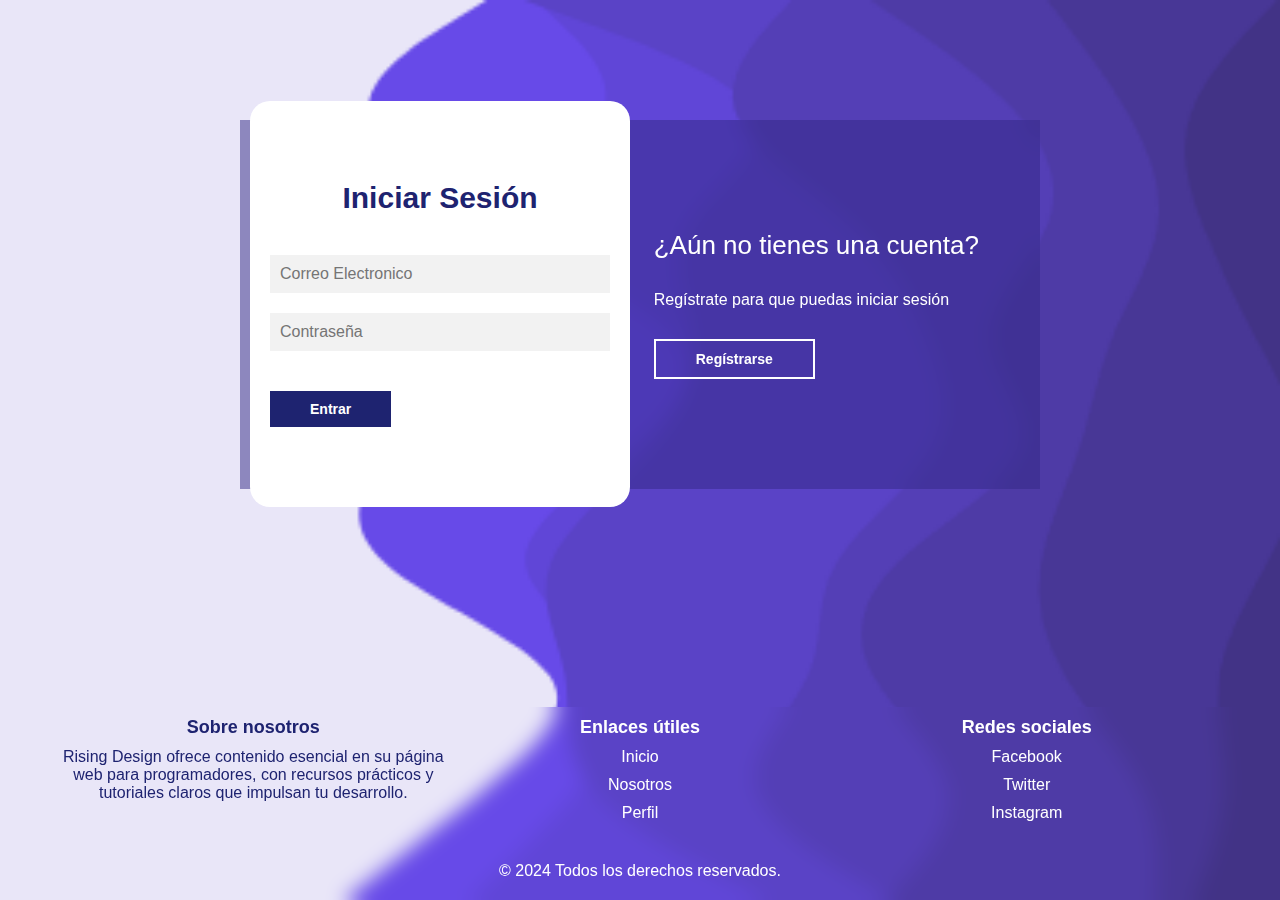
<file: pagina de muestra/index.html>
<!DOCTYPE html>
<html lang="es">

<head>
    <meta charset="UTF-8">
    <meta name="viewport" content="width=device-width, initial-scale=1.0">
    <title>Login y Register - MagtimusPro</title>
    <link rel="icon" type="image/page" href="imagenes/icono pag2.png">
    <link rel="stylesheet" href="assets/style.css">
</head>

<body>

    <main>
        <div class="contenedor__todo">
            <div class="caja__trasera">
                <div class="caja__trasera-login">
                    <h3>¿Ya tienes una cuenta?</h3>
                    <p>Inicia sesión para entrar en la página</p>
                    <button id="btn__iniciar-sesion">Iniciar Sesión</button>
                </div>
                <div class="caja__trasera-register">
                    <h3>¿Aún no tienes una cuenta?</h3>
                    <p>Regístrate para que puedas iniciar sesión</p>
                    <button id="btn__registrarse">Regístrarse</button>
                </div>
            </div>

            <!--Formulario de Login y registro-->
            <div class="contenedor__login-register">
                <!--Login-->
                <form action="" class="formulario__login">
                    <h2>Iniciar Sesión</h2>
                    <input type="text" placeholder="Correo Electronico">
                    <input type="password" placeholder="Contraseña">
                    <button>Entrar</button>
                </form>

                <!--Register-->
                <form action="php/registro_usuario_be.php" method="$_POST" class="formulario__register">
                    <h2>Regístrarse</h2>
                    <input type="text" placeholder="Nombre_completo" name="nombre_completo">
                    <input type="text" placeholder="Correo Electronico" name="correo">
                    <input type="text" placeholder="Usuario" name="usuario">
                    <input type="password" placeholder="Contraseña" name="contrasena">
                    <button>Regístrarse</button>
                </form>
            </div>
        </div>
    </main>
    <br>
    <br>
    <!-- pie de pagina -->
    <footer>
        <div class="container">
            <div class="row">
                <div class="col-md-1">
                    <h4>Sobre nosotros</h4>
                    <p>Rising Design ofrece contenido esencial en su página web para programadores, con recursos prácticos y tutoriales claros que impulsan tu desarrollo.</p>
                </div>
                <div class="col-md-4">
                    <h4>Enlaces útiles</h4>
                    <ul>
                        <li><a href="inicio.html">Inicio</a></li>
                        <li><a href="nosotros.html">Nosotros</a></li>
                        <li><a href="Perfil.html">Perfil</a></li>
                    </ul>
                </div>
                <div class="col-md-4">
                    <h4>Redes sociales</h4>
                    <ul>
                        <li><a href="#" target="_blank"><i class="fa fa-facebook"></i> Facebook</a></li>
                        <li><a href="#" target="_blank"><i class="fa fa-twitter"></i> Twitter</a></li>
                        <li><a href="#" target="_blank"><i class="fa fa-instagram"></i> Instagram</a></li>
                    </ul>
                </div>
            </div>
        </div>
        <div class="copyright">
            <p>&copy; 2024 Todos los derechos reservados.</p>
        </div>
    </footer>
</body>
<script src="js/script.js"></script>
</body>

</html>
</file>
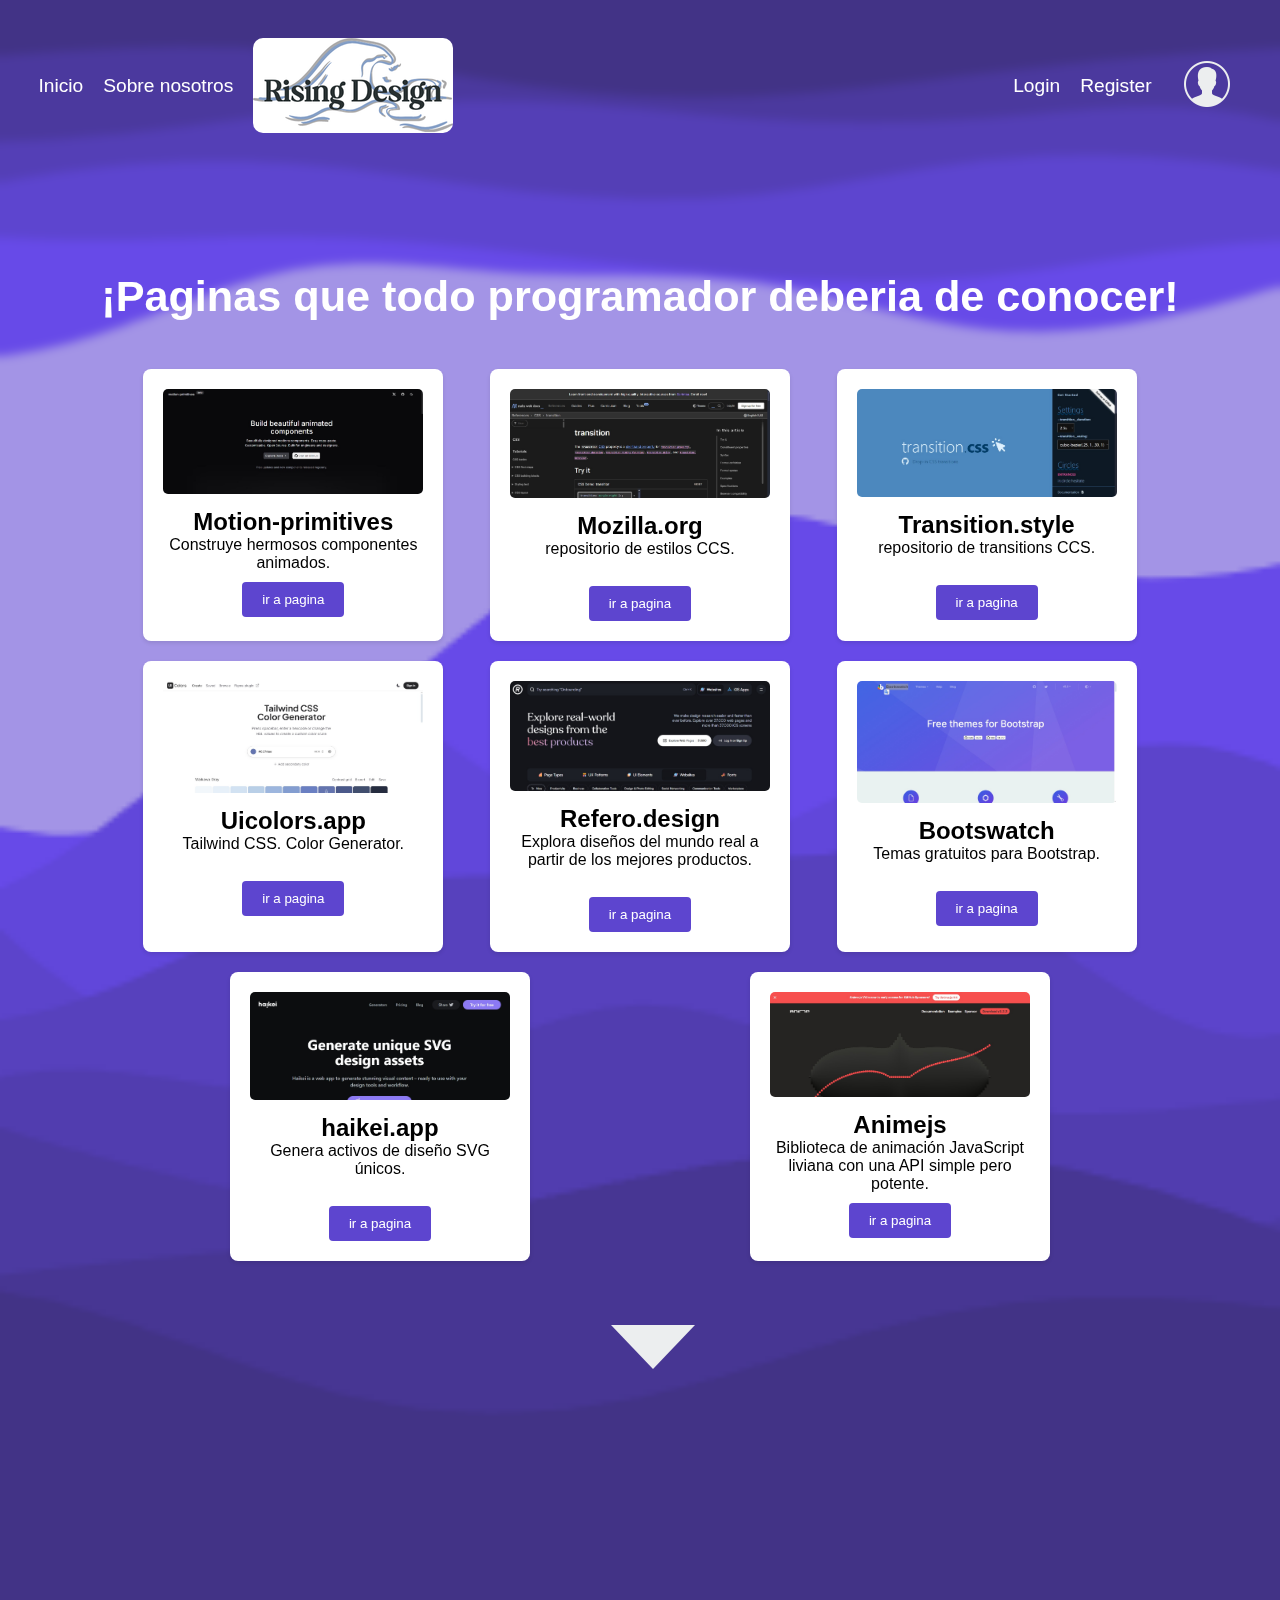
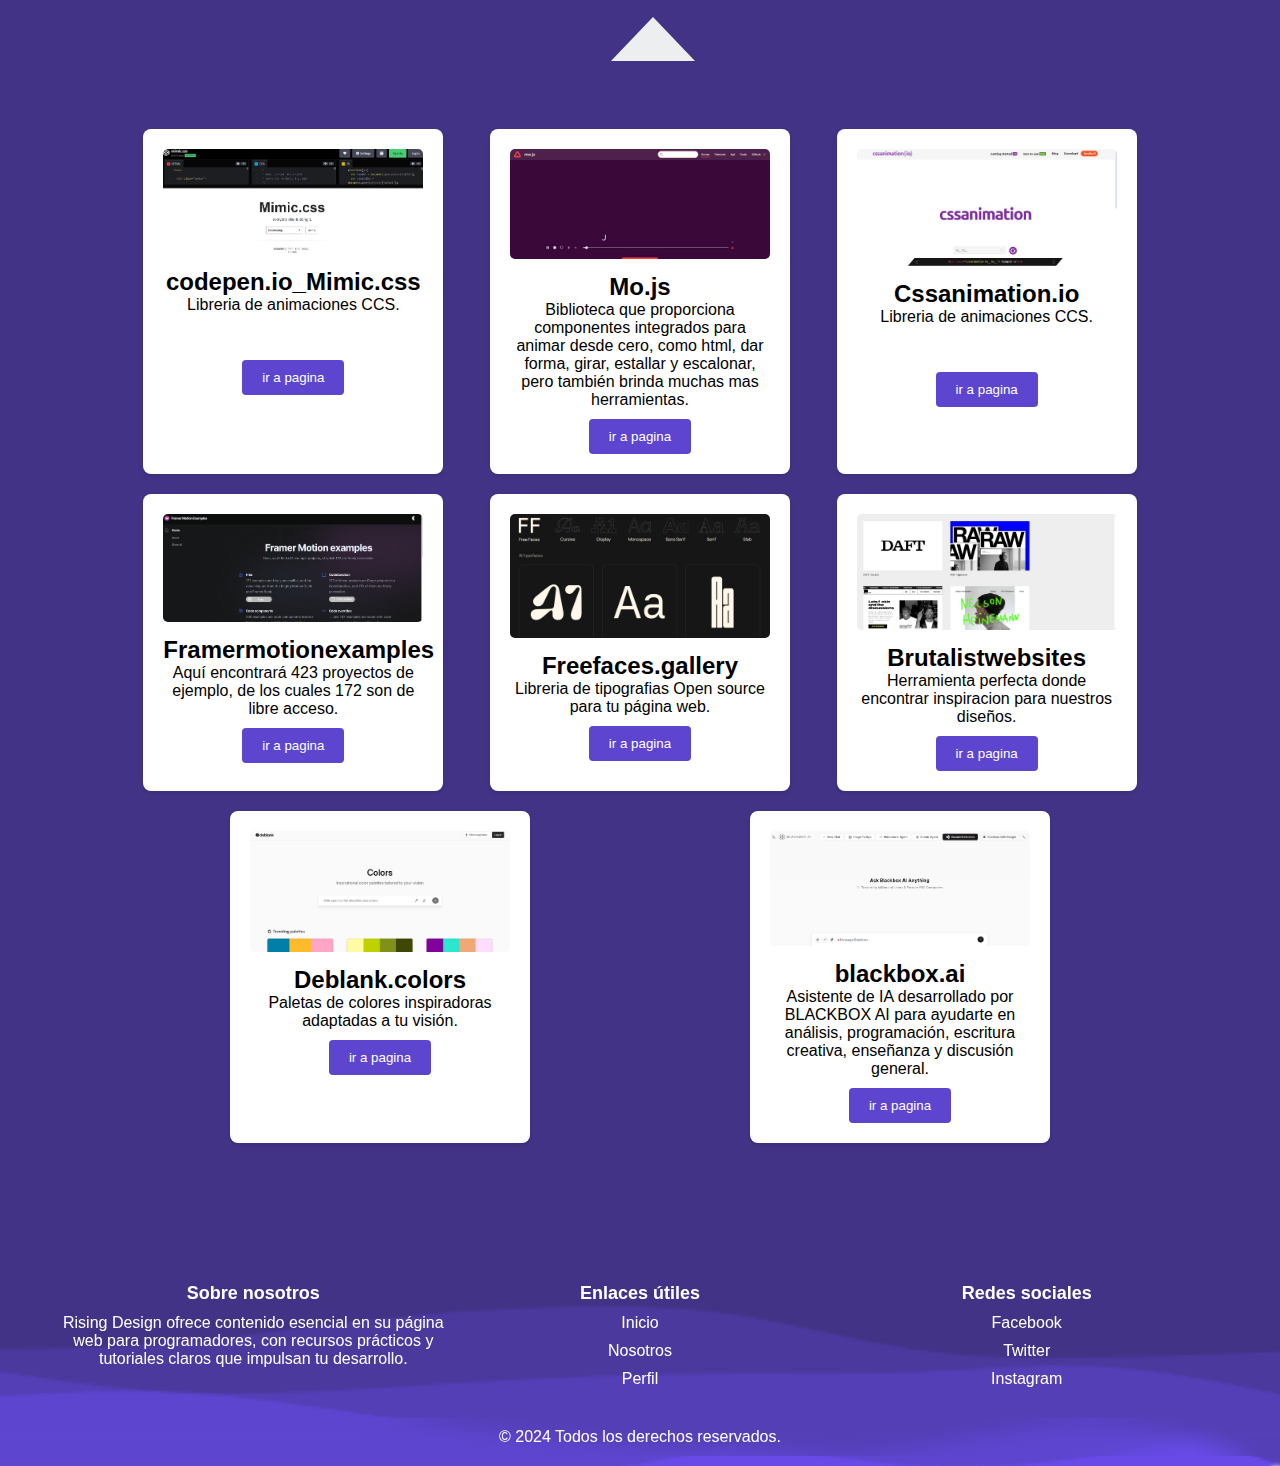
<file: pagina de muestra/inicio.html>
<!DOCTYPE html>
<html lang="es">

<head>
    <meta charset="UTF-8">
    <meta name="viewport" content="width=device-width, initial-scale=1.0">
    <title>Inicio</title>
    <link rel="stylesheet" href="assets/style_inicio.css">
    <link rel="icon" type="image/page" href="imagenes/icono pag2.png">
</head>

<body>
    <!-- barra de navegacion -->
    <nav class="nav">
        <ul class="nav-left">
            <li class="nav-item"><a href="#" class="nav-link">Inicio</a></li>
            <li class="nav-item"><a href="nosotros.html" class="nav-link">Sobre nosotros</a></li>
        </ul>
        <img class="logo" src="imagenes/Rising Design (1).png" alt="action">
        <ul class="nav-right">
            <li class="nav-item"><a href="index.html" class="nav-link">Login</a></li>
            <li class="nav-item"><a href="index.html" class="nav-link">Register</a></li>
        </ul>
        <a href="Perfil.html">
            <button class="nav-perfil" aria-label="Perfil navigation">
                <span class="nav-perfil-icon"></span>
            </button>
        </a>
    </nav>
    <!-- contenido -->
    
    <section class="sec-img">
        <h2 class="titulo">¡Paginas que todo programador deberia de conocer!</h2>
        <br>
        <div class="container">
            <div class="tool-card">
                <img src="imagenes/Motion-primitives.jpeg" alt="motion-primitives">
                <h2>Motion-primitives</h2>
                <p>Construye hermosos componentes animados.</p>
                <a href="https://motion-primitives.com"><button class="button">ir a pagina</button></a>
            </div>

            <div class="tool-card">
                <img src="imagenes/mozilla.org.jpeg" alt="mozilla.org">
                <h2>Mozilla.org</h2>
                <p>repositorio de estilos CCS.</p>
                <br>
                <a href="https://developer.mozilla.org/en-US/docs/Web/CSS/transition"><button class="button">ir a pagina</button></a>
            </div>

            <div class="tool-card">
                <img src="imagenes/transition.style.jpeg" alt="transition.style">
                <h2>Transition.style</h2>
                <p>repositorio de transitions CCS.</p>
                <br>
                <a href="https://www.transition.style"><button class="button">ir a pagina</button></a>
            </div>

            <div class="tool-card">
                <img src="imagenes/uicolors.jpeg" alt="uicolors.app">
                <h2>Uicolors.app</h2>
                <p>Tailwind CSS. Color Generator.</p>
                <br>
                <a href="https://uicolors.app/create"><button class="button">ir a pagina</button></a>
            </div>

            <div class="tool-card">
                <img src="imagenes/referodesign.jpeg" alt="Refero.design">
                <h2>Refero.design</h2>
                <p>Explora diseños del mundo real a partir de los mejores productos.</p>
                <br>
                <a href="https://refero.design"><button class="button">ir a pagina</button></a>
            </div>

            <div class="tool-card">
                <img src="imagenes/Bootswatch.jpeg" alt="Bootswatch">
                <h2>Bootswatch</h2>
                <p>Temas gratuitos para Bootstrap.    </p>
                <br>
                <a href="https://bootswatch.com"><button class="button">ir a pagina</button></a>
            </div>

            <div class="tool-card">
                <img src="imagenes/haikeiapp.jpeg" alt="haikei">
                <h2>haikei.app</h2>
                <p>Genera activos de diseño SVG únicos. </p>
                <br>
                <a href="https://haikei.app"><button class="button">ir a pagina</button></a>
            </div>

            <div class="tool-card">
                <img src="imagenes/Animejs.jpeg" alt="animejs">
                <h2>Animejs</h2>
                <p>Biblioteca de animación JavaScript liviana con una API simple pero potente.
                </p>
                <a href="https://animejs.com"><button class="button">ir a pagina</button></a>
            </div>
        </div>
        <img class="flecha" src="imagenes/flecha.png" alt="flecha">
    </section>
    <section class="sec-conten">
        <img class="flecha" src="imagenes/flecha - copia.png" alt="flecha2">
        <div class="container">
            <div class="tool-card">
                <img src="imagenes/mimic.css.jpeg" alt="Mimic.css">
                <h2>codepen.io_Mimic.css</h2>
                <p>Libreria de animaciones CCS. </p>
                <br>
                <br>
                <a href="https://codepen.io/etreacy/pen/ZJYoRV"><button class="button">ir a pagina</button></a>
            </div>

            <div class="tool-card">
                <img src="imagenes/mojs.jpeg" alt="mo.js">
                <h2>Mo.js</h2>
                <p>Biblioteca que proporciona componentes integrados para animar desde cero, como html, dar forma, girar, estallar y escalonar, pero también brinda muchas mas herramientas.</p>
                <a href="https://mojs.github.io"><button class="button">ir a pagina</button></a>
            </div>

            <div class="tool-card">
                <img src="imagenes/cssanimation logo.jpeg" alt="cssanimation.io">
                <h2>Cssanimation.io</h2>
                <p>Libreria de animaciones CCS. </p>
                <br>
                <br>
                <a href="https://cssanimation.io"><button class="button">ir a pagina</button></a>
            </div>

            <div class="tool-card">
                <img src="imagenes/Framer Motion examples.jpeg" alt="framermotionexamples">
                <h2>Framermotionexamples</h2>
                <p>Aquí encontrará 423 proyectos de ejemplo, de los cuales 172 son de libre acceso.</p>
                <a href="https://framermotionexamples.com"><button class="button">ir a pagina</button></a>
            </div>

            <div class="tool-card">
                <img src="imagenes/freefaces.jpeg" alt="freefaces.gallery">
                <h2>Freefaces.gallery</h2>
                <p>Libreria de tipografias Open source para tu página web. </p>
                <a href="https://www.freefaces.gallery"><button class="button">ir a pagina</button></a>
            </div>
            <div class="tool-card">
                <img src="imagenes/brutalistwebsites.jpeg" alt="brutalistwebsites">
                <h2>Brutalistwebsites</h2>
                <p>Herramienta perfecta donde encontrar inspiracion para nuestros diseños.</p>
                <a href="https://brutalistwebsites.com"><button class="button">ir a pagina</button></a>
            </div>

            <div class="tool-card">
                <img src="imagenes/Deblank.colors.jpeg" alt="deblank.colors">
                <h2>Deblank.colors</h2>
                <p>Paletas de colores inspiradoras adaptadas a tu visión. </p>
                <a href="https://deblank.com/colors"><button class="button">ir a pagina</button></a>
            </div>

            <div class="tool-card">
                <img src="imagenes/blackbox.ai.jpeg" alt="blackbox.ai">
                <h2>blackbox.ai</h2>
                <p>Asistente de IA desarrollado por BLACKBOX AI para ayudarte en análisis, programación, escritura creativa, enseñanza y discusión general. </p>
                <a href="https://www.blackbox.ai"><button class="button">ir a pagina</button></a>
            </div>
        </div>
    </section>

    <!-- pie de pagina -->
    <footer>
        <div class="container">
            <div class="row">
                <div class="col-md-4">
                    <h4>Sobre nosotros</h4>
                    <p>Rising Design ofrece contenido esencial en su página web para programadores, con recursos prácticos y tutoriales claros que impulsan tu desarrollo.</p>
                </div>
                <div class="col-md-4">
                    <h4>Enlaces útiles</h4>
                    <ul>
                        <li><a href="#">Inicio</a></li>
                        <li><a href="nosotros.html">Nosotros</a></li>
                        <li><a href="Perfil.html">Perfil</a></li>
                    </ul>
                </div>
                <div class="col-md-4">
                    <h4>Redes sociales</h4>
                    <ul>
                        <li><a href="#" target="_blank"><i class="fa fa-facebook"></i> Facebook</a></li>
                        <li><a href="#" target="_blank"><i class="fa fa-twitter"></i> Twitter</a></li>
                        <li><a href="#" target="_blank"><i class="fa fa-instagram"></i> Instagram</a></li>
                    </ul>
                </div>
            </div>
        </div>
        <div class="copyright">
            <p>&copy; 2024 Todos los derechos reservados.</p>
        </div>
    </footer>
</body>

</html>
</file>
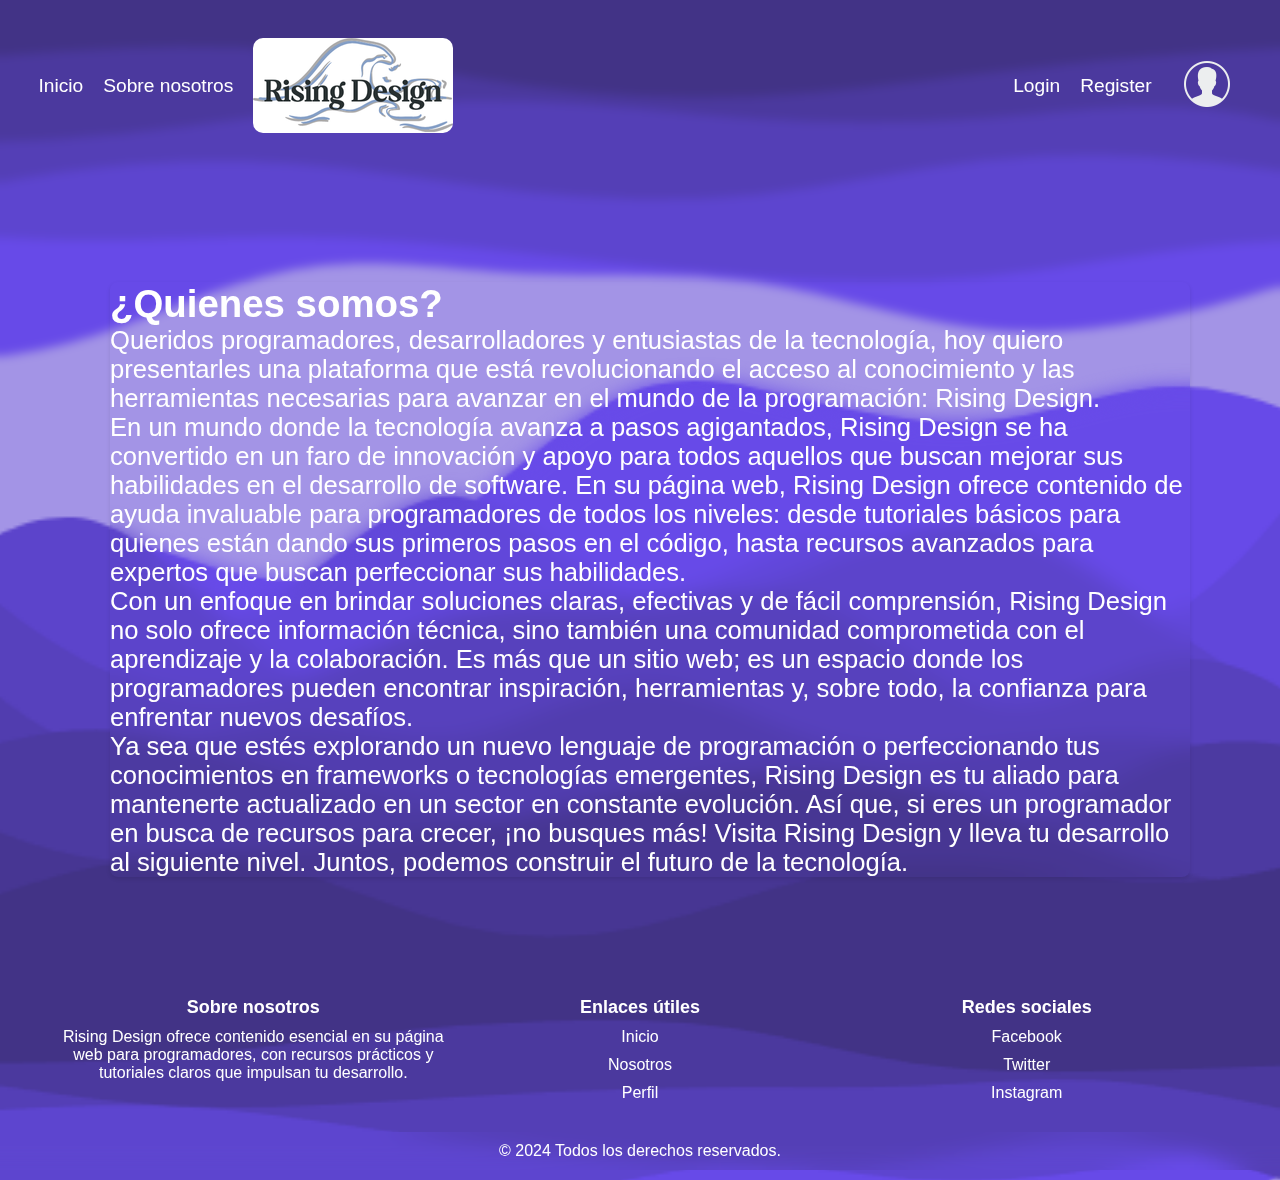
<file: pagina de muestra/nosotros.html>
<!DOCTYPE html>
<html lang="es">

<head>
    <meta charset="UTF-8">
    <meta name="viewport" content="width=device-width, initial-scale=1.0">
    <title>Inicio</title>
    <link rel="stylesheet" href="assets/style_inicio.css">
    <link rel="icon" type="image/page" href="imagenes/icono pag2.png">
</head>

<body>
    <!-- barra de navegacion -->
    <nav class="nav">
        <ul class="nav-left">
            <li class="nav-item"><a href="inicio.html" class="nav-link">Inicio</a></li>
            <li class="nav-item"><a href="#" class="nav-link">Sobre nosotros</a></li>
        </ul>
        <img class="logo" src="imagenes/Rising Design (1).png" alt="action">
        <ul class="nav-right">
            <li class="nav-item"><a href="index.html" class="nav-link">Login</a></li>
            <li class="nav-item"><a href="index.html" class="nav-link">Register</a></li>
        </ul>
        <a href="Perfil.html">
            <button class="nav-perfil" aria-label="Perfil navigation">
                <span class="nav-perfil-icon"></span>
            </button>
        </a>
    </nav>
    <!-- contenido -->
 <section>
    <article class="art-nosotros">
        <h2>¿Quienes somos?</h2>
        <p>Queridos programadores, desarrolladores y entusiastas de la tecnología, hoy quiero presentarles una
            plataforma que está revolucionando el acceso al conocimiento y las herramientas necesarias para avanzar en
            el mundo de la programación: Rising Design.</p>
        <p>
            En un mundo donde la tecnología avanza a pasos agigantados, Rising Design se ha convertido en un faro de
            innovación y apoyo para todos aquellos que buscan mejorar sus habilidades en el desarrollo de software. En
            su página web, Rising Design ofrece contenido de ayuda invaluable para programadores de todos los niveles:
            desde tutoriales básicos para quienes están dando sus primeros pasos en el código, hasta recursos avanzados
            para expertos que buscan perfeccionar sus habilidades.</p>
        <p>
            Con un enfoque en brindar soluciones claras, efectivas y de fácil comprensión, Rising Design no solo ofrece
            información técnica, sino también una comunidad comprometida con el aprendizaje y la colaboración. Es más
            que un sitio web; es un espacio donde los programadores pueden encontrar inspiración, herramientas y, sobre
            todo, la confianza para enfrentar nuevos desafíos.</p>
        <p>
            Ya sea que estés explorando un nuevo lenguaje de programación o perfeccionando tus conocimientos en
            frameworks o tecnologías emergentes, Rising Design es tu aliado para mantenerte actualizado en un sector en
            constante evolución.

            Así que, si eres un programador en busca de recursos para crecer, ¡no busques más! Visita Rising Design y
            lleva tu desarrollo al siguiente nivel. Juntos, podemos construir el futuro de la tecnología.</p>
    </article>
</section>
    <!-- pie de pagina -->
    <footer>
        <div class="container">
            <div class="row">
                <div class="col-md-4">
                    <h4>Sobre nosotros</h4>
                    <p>Rising Design ofrece contenido esencial en su página web para programadores, con recursos prácticos y tutoriales claros que impulsan tu desarrollo.</p>
                </div>
                <div class="col-md-4">
                    <h4>Enlaces útiles</h4>
                    <ul>
                        <li><a href="inicio.html">Inicio</a></li>
                        <li><a href="#">Nosotros</a></li>
                        <li><a href="Perfil.html">Perfil</a></li>
                    </ul>
                </div>
                <div class="col-md-4">
                    <h4>Redes sociales</h4>
                    <ul>
                        <li><a href="#" target="_blank"><i class="fa fa-facebook"></i> Facebook</a></li>
                        <li><a href="#" target="_blank"><i class="fa fa-twitter"></i> Twitter</a></li>
                        <li><a href="#" target="_blank"><i class="fa fa-instagram"></i> Instagram</a></li>
                    </ul>
                </div>
            </div>
        </div>
        <div class="copyright">
            <p>&copy; 2024 Todos los derechos reservados.</p>
        </div>
    </footer>
</body>

</html>
</file>
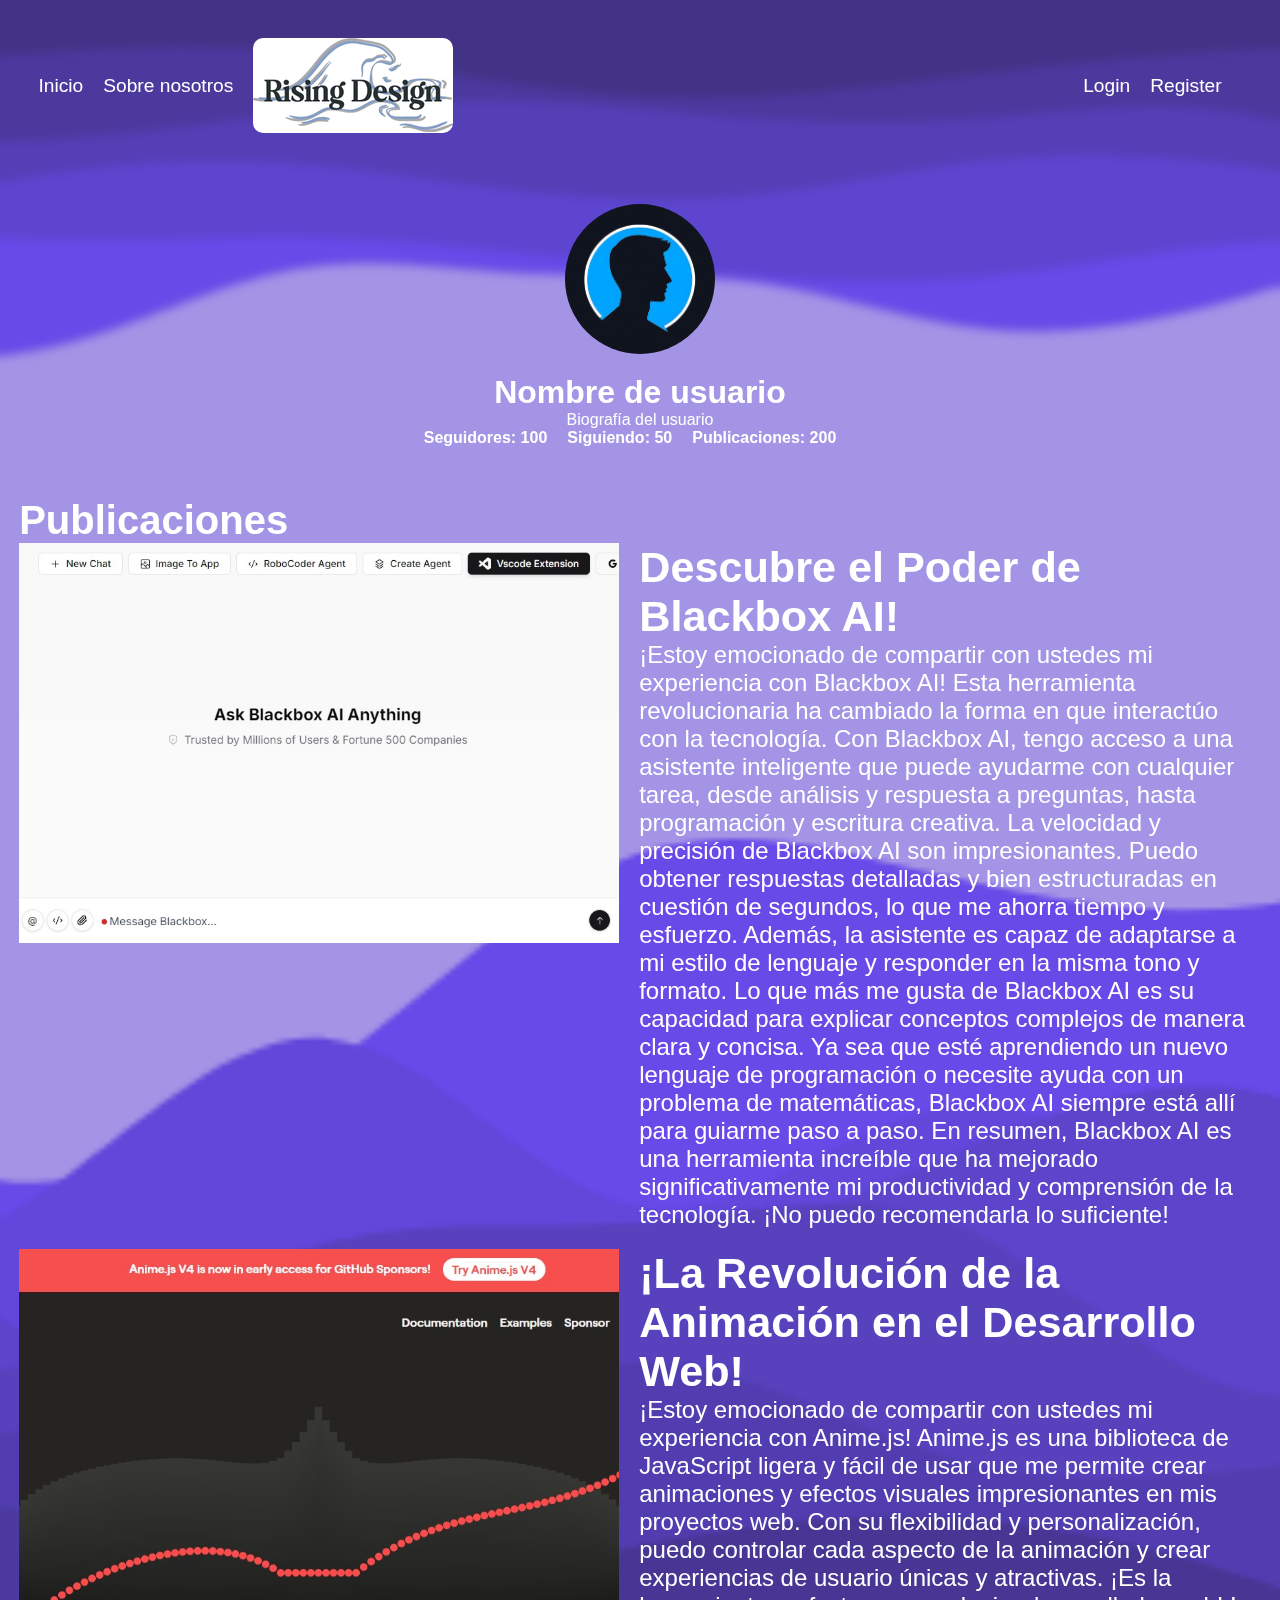
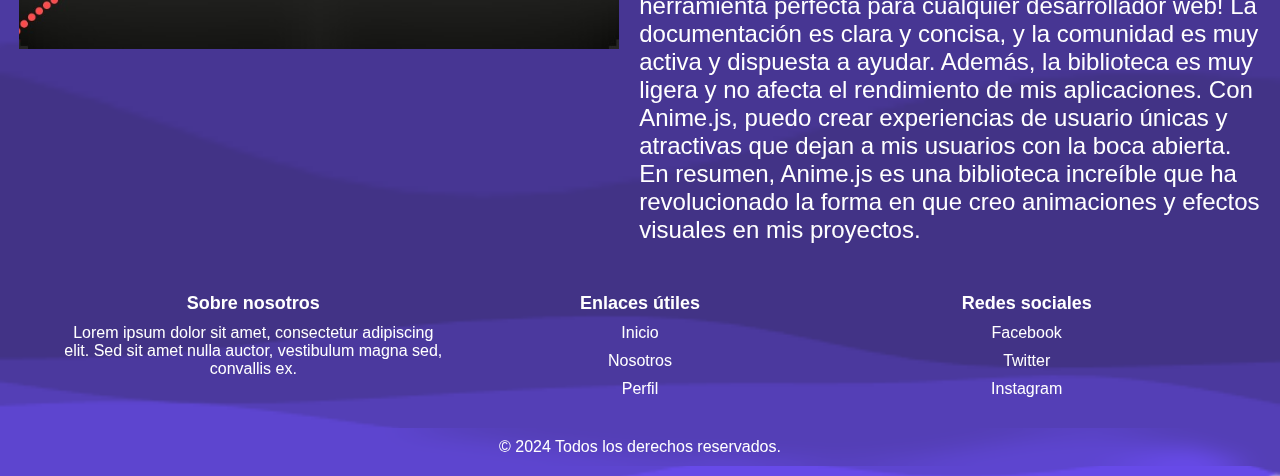
<file: pagina de muestra/Perfil.html>
<!DOCTYPE html>
<html lang="es">

<head>
    <meta charset="UTF-8">
    <meta name="viewport" content="width=device-width, initial-scale=1.0">
    <title>Perfil de usuario</title>
    <link rel="stylesheet" href="../pagina de muestra/assets/style_perfil.css">
    <link rel="icon" type="image/page" href="imagenes/icono pag2.png">
</head>

<body>
    <!-- barra de navegacion -->
    <nav class="nav">
        <ul class="nav-left">
            <li class="nav-item"><a href="inicio.html" class="nav-link">Inicio</a></li>
            <li class="nav-item"><a href="nosotros.html" class="nav-link">Sobre nosotros</a></li>
        </ul>
        <img class="logo" src="imagenes/Rising Design (1).png" alt="action">
        <ul class="nav-right">
            <li class="nav-item"><a href="index.html" class="nav-link">Login</a></li>
            <li class="nav-item"><a href="index.html" class="nav-link">Register</a></li>
        </ul>
    </nav>
    <main>
        <section class="profile">
            <div class="profile-picture">
                <img src="imagenes/silueta-minimalista-perfil-persona-contra-fondo-negro_1272475-8941 (1).jpg"
                    alt="Foto de perfil">
            </div>
            <div class="profile-info">
                <h1>Nombre de usuario</h1>
                <p>Biografía del usuario</p>
                <ul class="stats">
                    <li><span class="stat">Seguidores: 100</span></li>
                    <li><span class="stat">Siguiendo: 50</span></li>
                    <li><span class="stat">Publicaciones: 200</span></li>
                </ul>
            </div>
        </section>
        <section class="posts">
            <h2>Publicaciones</h2>
            <ul class="post-list">
                <li class="post">
                    <img src="imagenes/blackbox.ai.jpeg" alt="Imagen de publicación">
                    <div class="post-content">
                        <h3>Descubre el Poder de Blackbox AI!</h3>
                        <p>¡Estoy emocionado de compartir con ustedes mi experiencia con Blackbox AI! Esta herramienta
                            revolucionaria ha cambiado la forma en que interactúo con la tecnología. Con Blackbox AI,
                            tengo acceso a una asistente inteligente que puede ayudarme con cualquier tarea, desde
                            análisis y respuesta a preguntas, hasta programación y escritura creativa.
                            La velocidad y precisión de Blackbox AI son impresionantes. Puedo obtener respuestas
                            detalladas y bien estructuradas en cuestión de segundos, lo que me ahorra tiempo y esfuerzo.
                            Además, la asistente es capaz de adaptarse a mi estilo de lenguaje y responder en la misma
                            tono y formato.
                            Lo que más me gusta de Blackbox AI es su capacidad para explicar conceptos complejos de
                            manera clara y concisa. Ya sea que esté aprendiendo un nuevo lenguaje de programación o
                            necesite ayuda con un problema de matemáticas, Blackbox AI siempre está allí para guiarme
                            paso a paso.
                            En resumen, Blackbox AI es una herramienta increíble que ha mejorado significativamente mi
                            productividad y comprensión de la tecnología. ¡No puedo recomendarla lo suficiente!</p>
                    </div>
                </li>
                <li class="post">
                    <img src="imagenes/Animejs.jpeg" alt="Imagen de publicación">
                    <div class="post-content">
                        <h3>¡La Revolución de la Animación en el Desarrollo Web!</h3>
                        <p>
                            ¡Estoy emocionado de compartir con ustedes mi experiencia con Anime.js! Anime.js es una
                            biblioteca de JavaScript ligera y fácil de usar que me permite crear animaciones y efectos
                            visuales impresionantes en mis proyectos web. Con su flexibilidad y personalización, puedo
                            controlar cada aspecto de la animación y crear experiencias de usuario únicas y atractivas.
                            ¡Es la herramienta perfecta para cualquier desarrollador web! La documentación es clara y
                            concisa, y la comunidad es muy activa y dispuesta a ayudar. Además, la biblioteca es muy
                            ligera y no afecta el rendimiento de mis aplicaciones. Con Anime.js, puedo crear
                            experiencias de usuario únicas y atractivas que dejan a mis usuarios con la boca abierta. En
                            resumen, Anime.js es una biblioteca increíble que ha revolucionado la forma en que creo
                            animaciones y efectos visuales en mis proyectos.
                        </p>
                    </div>
                </li>
            </ul>
        </section>
    </main>
    <!-- pie de pagina -->
    <footer>
        <div class="container">
            <div class="row">
                <div class="col-md-4">
                    <h4>Sobre nosotros</h4>
                    <p>Lorem ipsum dolor sit amet, consectetur adipiscing elit. Sed sit amet nulla auctor, vestibulum
                        magna sed, convallis ex.</p>
                </div>
                <div class="col-md-4">
                    <h4>Enlaces útiles</h4>
                    <ul>
                        <li><a href="inicio.html">Inicio</a></li>
                        <li><a href="nosotros.html">Nosotros</a></li>
                        <li><a href="Perfil.html">Perfil</a></li>
                    </ul>
                </div>
                <div class="col-md-4">
                    <h4>Redes sociales</h4>
                    <ul>
                        <li><a href="#" target="_blank"><i class="fa fa-facebook"></i> Facebook</a></li>
                        <li><a href="#" target="_blank"><i class="fa fa-twitter"></i> Twitter</a></li>
                        <li><a href="#" target="_blank"><i class="fa fa-instagram"></i> Instagram</a></li>
                    </ul>
                </div>
            </div>
        </div>
        <div class="copyright">
            <p>&copy; 2024 Todos los derechos reservados.</p>
        </div>
    </footer>
</body>

</html>
</file>
<file: pagina de muestra/assets/style.css>
*{
    margin: 0;
    padding: 0;
    box-sizing: border-box;
    text-decoration: none;
    font-family: 'Roboto', sans-serif;
}

body{
    background-color: #e9e6f8;
    background-image: url(../imagenes/layered-waves-haikei\ \(10\).png);
    background-size: cover;
    background-repeat: no-repeat;
    background-position: center;
    background-attachment: fixed;
}

main{
    width: 100%;
    padding: 20px;
    margin: auto;
    margin-top: 100px;
}

.contenedor__todo{
    width: 100%;
    max-width: 800px;
    margin: auto;
    position: relative;
}

.caja__trasera{
    width: 100%;
    padding: 10px 20px;
    display: flex;
    justify-content: center;
    -webkit-backdrop-filter: blur(10px);
    backdrop-filter: blur(10px);
    background-color: rgba(49, 40, 131, 0.502)

}

.caja__trasera div{
    margin: 100px 40px;
    color: white;
    transition: all 500ms;
}


.caja__trasera div p,
.caja__trasera button{
    margin-top: 30px;
}

.caja__trasera div h3{
    font-weight: 400;
    font-size: 26px;
}

.caja__trasera div p{
    font-size: 16px;
    font-weight: 300;
}

.caja__trasera button{
    padding: 10px 40px;
    border: 2px solid #fff;
    font-size: 14px;
    background: transparent;
    font-weight: 600;
    cursor: pointer;
    color: white;
    outline: none;
    transition: all 300ms;
}

.caja__trasera button:hover{
    background: #fff;
    color: #1E2370;
}

/*Formularios*/

.contenedor__login-register{
    display: flex;
    align-items: center;
    width: 100%;
    max-width: 380px;
    position: relative;
    top: -185px;
    left: 10px;
    transition: left 500ms cubic-bezier(0.175, 0.885, 0.320, 1.275);
}

.contenedor__login-register form{
    width: 100%;
    padding: 80px 20px;
    background: white;
    position: absolute;
    border-radius: 20px;
}

.contenedor__login-register form h2{
    font-size: 30px;
    text-align: center;
    margin-bottom: 20px;
    color: #1E2370;
}

.contenedor__login-register form input{
    width: 100%;
    margin-top: 20px;
    padding: 10px;
    border: none;
    background: #F2F2F2;
    font-size: 16px;
    outline: none;
}

.contenedor__login-register form button{
    padding: 10px 40px;
    margin-top: 40px;
    border: none;
    font-size: 14px;
    background: #1E2370;
    font-weight: 600;
    cursor: pointer;
    color: white;
    outline: none;
}

.formulario__login{
    opacity: 1;
    display: block;
}
.formulario__register{
    display: none;
}

@media screen and (max-width: 850px){

    main{
        margin-top: 50px;
    }

    .caja__trasera{
        max-width: 350px;
        height: 300px;
        flex-direction: column;
        margin: auto;
    }

    .caja__trasera div{
        margin: 0px;
        position: absolute;
    }


    /*Formularios*/

    .contenedor__login-register{
        top: -10px;
        left: -5px;
        margin: auto;
    }

    .contenedor__login-register form{
        position: relative;
    }
}

/* pie de pagina */
footer {
    position: absolute;
    bottom: 0;
    left: 0;
    width: 100%;
  }
footer {
    backdrop-filter: blur(10px);
    color: #fff;
    padding: 10px 0;
    text-align: center;
  }
  
  footer .container {
    max-width: 1200px;
    margin: 0 auto;
    padding: 0 20px;
  }
  
  footer .row {
    display: flex;
    flex-wrap: wrap;
    justify-content: space-between;
  }
  
  footer .col-md-4 {
    flex-basis: 33.33%;
    margin-bottom: 20px;
  }
  footer .col-md-1 {
    color: #1E2370;
    flex-basis: 33.33%;
    margin-bottom: 20px;
  }
  
  footer h4 {
    font-size: 18px;
    margin-bottom: 10px;
  }
  
  footer ul {
    list-style: none;
    padding: 0;
    margin: 0;
  }
  
  footer li {
    margin-bottom: 10px;
  }
  
  footer a {
    color: #fff;
    text-decoration: none;
  }
  
  footer a:hover {
    color: #ccc;
  }
  
  .copyright {
    backdrop-filter: blur(10px);
    color: #fff;
    padding: 10px 0;
    text-align: center;
    clear: both;
  }
  @media screen and (max-width: 850px){
    footer{
        position: relative;
    }
  }
</file>
<file: pagina de muestra/assets/style_inicio.css>
* {
  margin: 0;
  padding: 0;
  box-sizing: border-box;
  text-decoration: none;
  font-family: 'Roboto', sans-serif;
}

body {
  background-color: #a394e6;
  backdrop-filter: blur(5px);
  background-image: url(../imagenes/layered-waves-haikei\ \(3\).png);
  background-size: cover;
  background-repeat: no-repeat;
  background-position: center;
  background-attachment: fixed;
}

/* Estilos del nav */
.nav {
  backdrop-filter: blur(5px);
  padding: 2em;
  font-size: 1.2em;
  display: flex;
  justify-content: space-between;
  align-items: center;
}

.logo{
  filter: drop-shadow(5px);
  border-radius: 10px;
}

.nav-left {
  list-style: none;
  margin: 0;
  padding: 0;
  display: flex;
  align-items: center;
}
.nav-right {
  list-style: none;
  margin: 0;
  padding: 0;
  display: flex;
  align-items: center;
  margin-left: auto;
}

.nav-item {
  margin-right: 20px;
}

.nav-link {
  color: #fff;
  text-decoration: none;
  transition: color 0.2s ease;
}

.nav-link:hover {
  color: #ccc;
}

/* Estilos del perfil */
.nav-perfil {
  background-color: transparent;
  border: none;
  cursor: pointer;
  padding: 10px;
}

.nav-perfil-icon {
  display: inline-block;
  width: 50px;
  height: 50px;
  background-image: url(../imagenes/usuario\ alt.png);
  background-size: cover;
  background-repeat: no-repeat;
  background-position: center;
  background-size: 50px 50px;
}

/* Estilos responsivos */
@media screm and (max-width: 850px) {
  .nav {
    flex-direction: column;
  }

  .nav-left {
    flex-direction: column;
  }

  .nav-list {
    flex-direction: column;
  }

  .nav-right {
    margin-right: 0;
  }

  .nav-link {
    padding: 10px;
  }

  .nav-perfil {
    display: block;
  }

  .nav-toggle-icon {
    display: none;
  }
}

@media scream and (max-width: 850px) {
  .nav {
    padding: 0.5em;
  }

  .nav-left {
    padding: 0.5em;
  }

  .nav-right {
    padding: 0.5em;
  }

  .nav-link {
    font-size: 16px;
  }
}

.snap-container {
  scroll-snap-type: y proximity;
  overflow-y: auto;
  height: 100vh;
}

.snap-item {
  scroll-snap-align: start;
  height: 100vh;
}

.flecha{
  position: relative;
  left: 46.6%;
}

.titulo{
  display: flex;
  justify-content: center;
  font-family: sans-serif;
  font-size: 2.7em;
  color: white;
}
section {
  backdrop-filter: blur(10px);
  padding: 100px;
  background-image: url(../imagenes/layered-waves-haikei\ \(9\).png);
  position: relative;
  background-size: cover;
  background-repeat: no-repeat;
  background-position: center;
}

.container {
  display: flex;
  justify-content: space-around;
  flex-wrap: wrap;
  padding: 20px;
}

.tool-card {
  background-color: #fff;
  border-radius: 8px;
  padding: 20px;
  margin: 10px;
  width: 300px;
  box-shadow: 0 2px 4px rgba(0, 0, 0, 0.1);
  text-align: center;
}

.tool-card img {
  max-width: 100%;
  height: auto;
  margin-bottom: 10px;
  border-radius: 5px;
}

.tool-card h2 {
  margin-top: 0;
}

.tool-card p {
  margin-bottom: 10px;
}

.button {
  background-color:#5D45CF;
  color: #fff;
  padding: 10px 20px;
  border: none;
  border-radius: 4px;
  cursor: pointer;
}

.sec-conten {
  position: relative;
  background: #423386;
  padding: 100px;
}

/* pie de pagina */

footer {
  background-image: url(../imagenes/layered-waves-haikei\ \(5\).png);
  background-size: cover;
  background-repeat: no-repeat;
  backdrop-filter: blur(50px);
  color: #fff;
  padding: 10px 0;
  text-align: center;
}

footer .container {
  max-width: 1200px;
  margin: 0 auto;
  padding: 0 20px;
}

footer .row {
  display: flex;
  flex-wrap: wrap;
  justify-content: space-between;
}

footer .col-md-4 {
  flex-basis: 33.33%;
  margin-bottom: 20px;
}

footer h4 {
  font-size: 18px;
  margin-bottom: 10px;
}

footer ul {
  list-style: none;
  padding: 0;
  margin: 0;
}

footer li {
  margin-bottom: 10px;
}

footer a {
  color: #fff;
  text-decoration: none;
}

footer a:hover {
  color: #ccc;
}

.copyright {
  backdrop-filter: blur(10px);
  color: #fff;
  padding: 10px 0;
  text-align: center;
  clear: both;
}
/* nosotros */
.art-nosotros{
  backdrop-filter: blur(10px);
  color: white;
  font-size: 1.6em;
  background-color: rgb(93, 69, 207 0.7);
  border-radius: 8px;
  padding: 0px;
  margin: 10px;
  width: 100%;
  box-shadow: 0 2px 4px rgba(0, 0, 0, 0.1);
  text-align: left;
}
</file>
<file: pagina de muestra/assets/style_perfil.css>
* {
    margin: 0;
    padding: 0;
    box-sizing: border-box;
    text-decoration: none;
    font-family: 'Roboto', sans-serif;
}

body {
    background-color: #a394e6;
    backdrop-filter: blur(5px);
    background-image: url(../imagenes/layered-waves-haikei\ \(3\).png);
    background-size: cover;
    background-repeat: no-repeat;
    background-position: center;
    background-attachment: fixed;
  }
  
  /* Estilos del nav */
  .nav {
    backdrop-filter: blur(5px);
    padding: 2em;
    font-size: 1.2em;
    display: flex;
    justify-content: space-between;
    align-items: center;
  }
  
  .logo{
    filter: drop-shadow(5px);
    border-radius: 10px;
  }
  
  .nav-left {
    list-style: none;
    margin: 0;
    padding: 0;
    display: flex;
    align-items: center;
  }
  .nav-right {
    list-style: none;
    margin: 0;
    padding: 0;
    display: flex;
    align-items: center;
    margin-left: auto;
  }
  
  .nav-item {
    margin-right: 20px;
  }
  
  .nav-link {
    color: #fff;
    text-decoration: none;
    transition: color 0.2s ease;
  }
  
  .nav-link:hover {
    color: #ccc;
  }
  
  /* Estilos responsivos */
  @media screm and (max-width: 850px) {
    .nav {
      flex-direction: column;
    }
  
    .nav-left {
      flex-direction: column;
    }
  
    .nav-list {
      flex-direction: column;
    }
  
    .nav-right {
      margin-right: 0;
    }
  
    .nav-link {
      padding: 10px;
    }
  
    .nav-perfil {
      display: block;
    }
  }
  
  @media scream and (max-width: 850px) {
    .nav {
      padding: 0.5em;
    }
  
    .nav-left {
      padding: 0.5em;
    }
  
    .nav-right {
      padding: 0.5em;
    }
  
    .nav-link {
      font-size: 16px;
    }
  }

.profile {
    color: white;
    display: flex;
    flex-direction: column;
    align-items: center;
    padding: 2em;
}

.profile-picture {
    width: 150px;
    height: 150px;
    border-radius: 50%;
    overflow: hidden;
    margin-bottom: 20px;
}

.profile-picture img {
    width: 100%;
    height: 100%;
    object-fit: cover;
}

.profile-info {
    text-align: center;
}

.stats {
    list-style: none;
    padding: 0;
    margin: 0;
    display: flex;
    justify-content: space-between;
}

.stat {
    font-weight: bold;
    margin-right: 20px;
}
h2{
    font-size: 2.5em;
}

.posts{
    backdrop-filter: blur(10px);
    background-image: url(../imagenes/layered-waves-haikei\ \(9\).png);
    position: relative;
    background-size: cover;
    background-repeat: no-repeat;
    background-position: center;
    padding: 1.2em;
    color: white;
}

.post-list {
    list-style: none;
    padding: 0;
    margin: 0;
}

.post {
    display: flex;
    margin-bottom: 20px;
}

.post img {
    width: 600px;
    height: 400px;
    object-fit: cover;
    margin-right: 20px;
}

.post-content {
    font-size: 1.5em;
    flex: 1;
}

.post-content h3 {
    margin-top: 0;
    font-size: 1.8em;
}

/* pie de pagina */

footer {
    background-image: url(../imagenes/layered-waves-haikei\ \(5\).png);
    background-size: cover;
    background-repeat: no-repeat;
    backdrop-filter: blur(50px);
    color: #fff;
    padding: 10px 0;
    text-align: center;
  }
  
  footer .container {
    max-width: 1200px;
    margin: 0 auto;
    padding: 0 20px;
  }
  
  footer .row {
    display: flex;
    flex-wrap: wrap;
    justify-content: space-between;
  }
  
  footer .col-md-4 {
    flex-basis: 33.33%;
    margin-bottom: 20px;
  }
  
  footer h4 {
    font-size: 18px;
    margin-bottom: 10px;
  }
  
  footer ul {
    list-style: none;
    padding: 0;
    margin: 0;
  }
  
  footer li {
    margin-bottom: 10px;
  }
  
  footer a {
    color: #fff;
    text-decoration: none;
  }
  
  footer a:hover {
    color: #ccc;
  }
  
  .copyright {
    backdrop-filter: blur(10px);
    color: #fff;
    padding: 10px 0;
    text-align: center;
    clear: both;
  }
</file>
